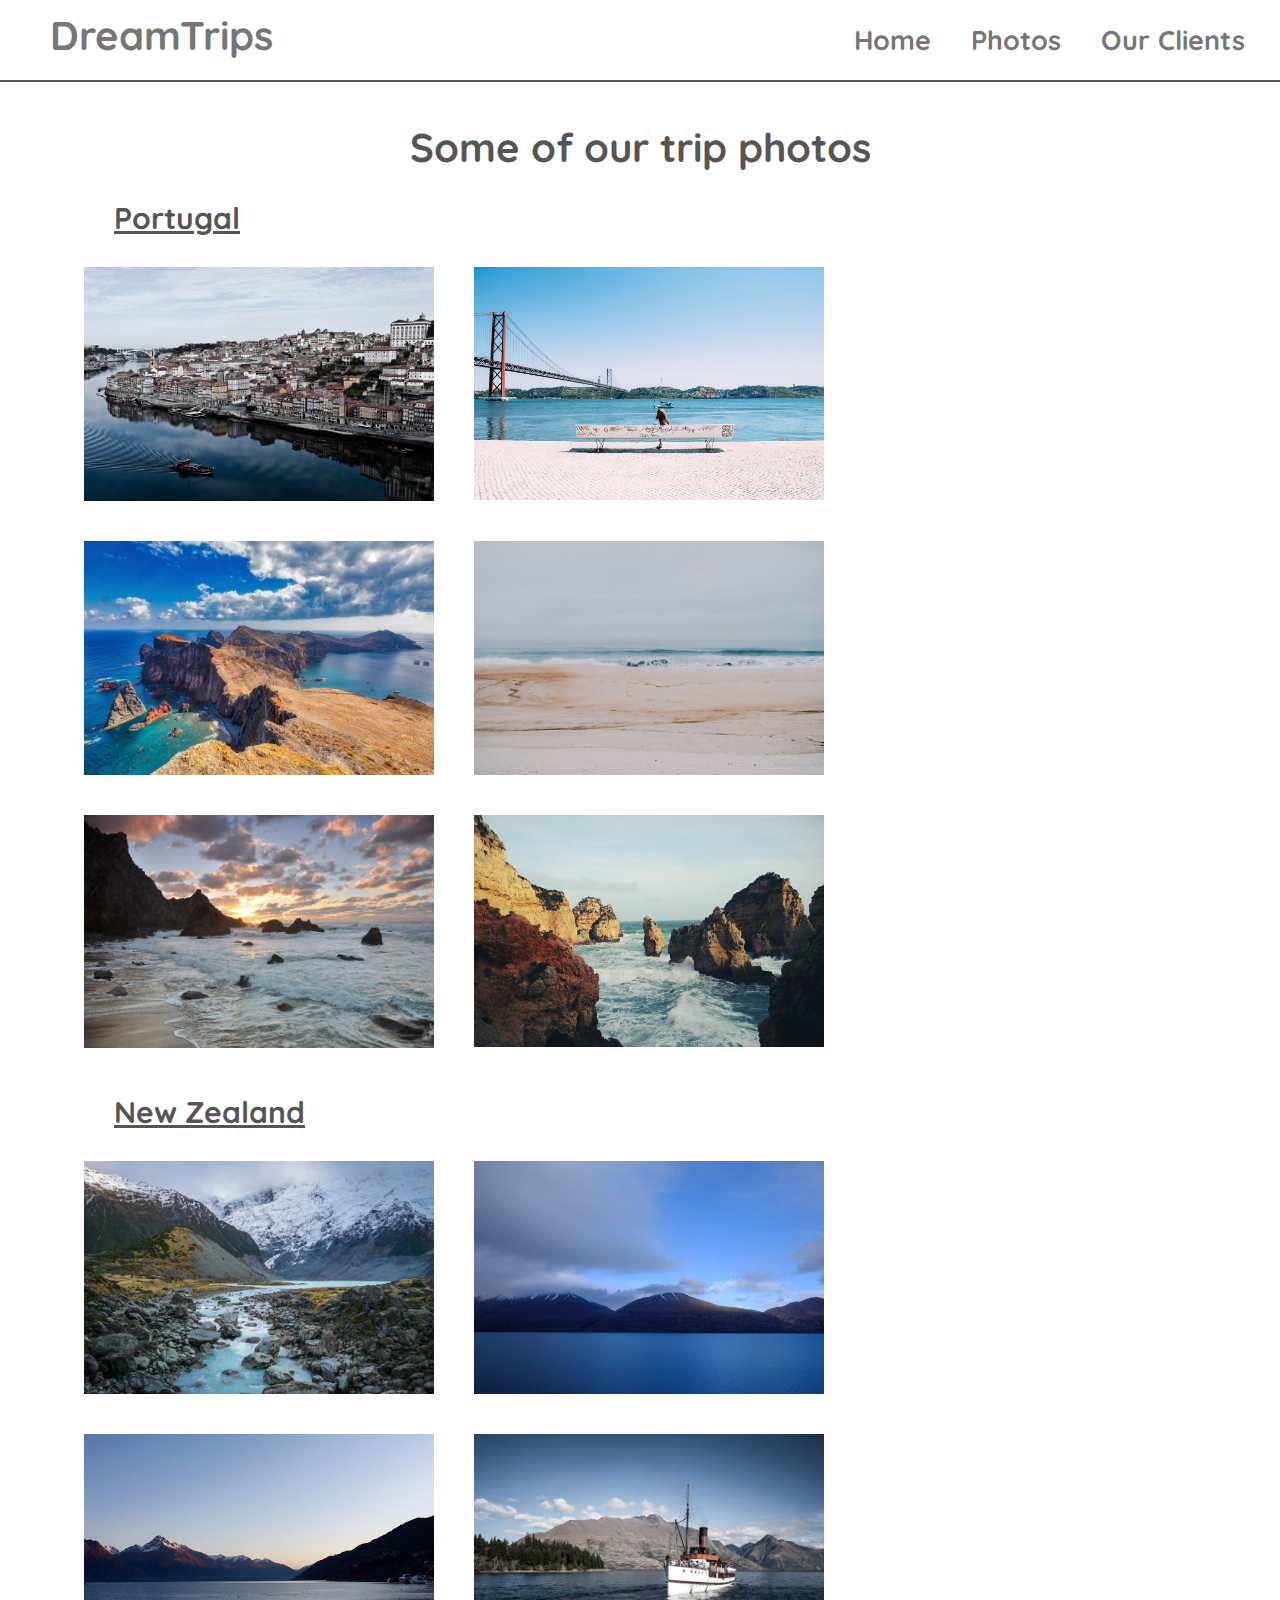
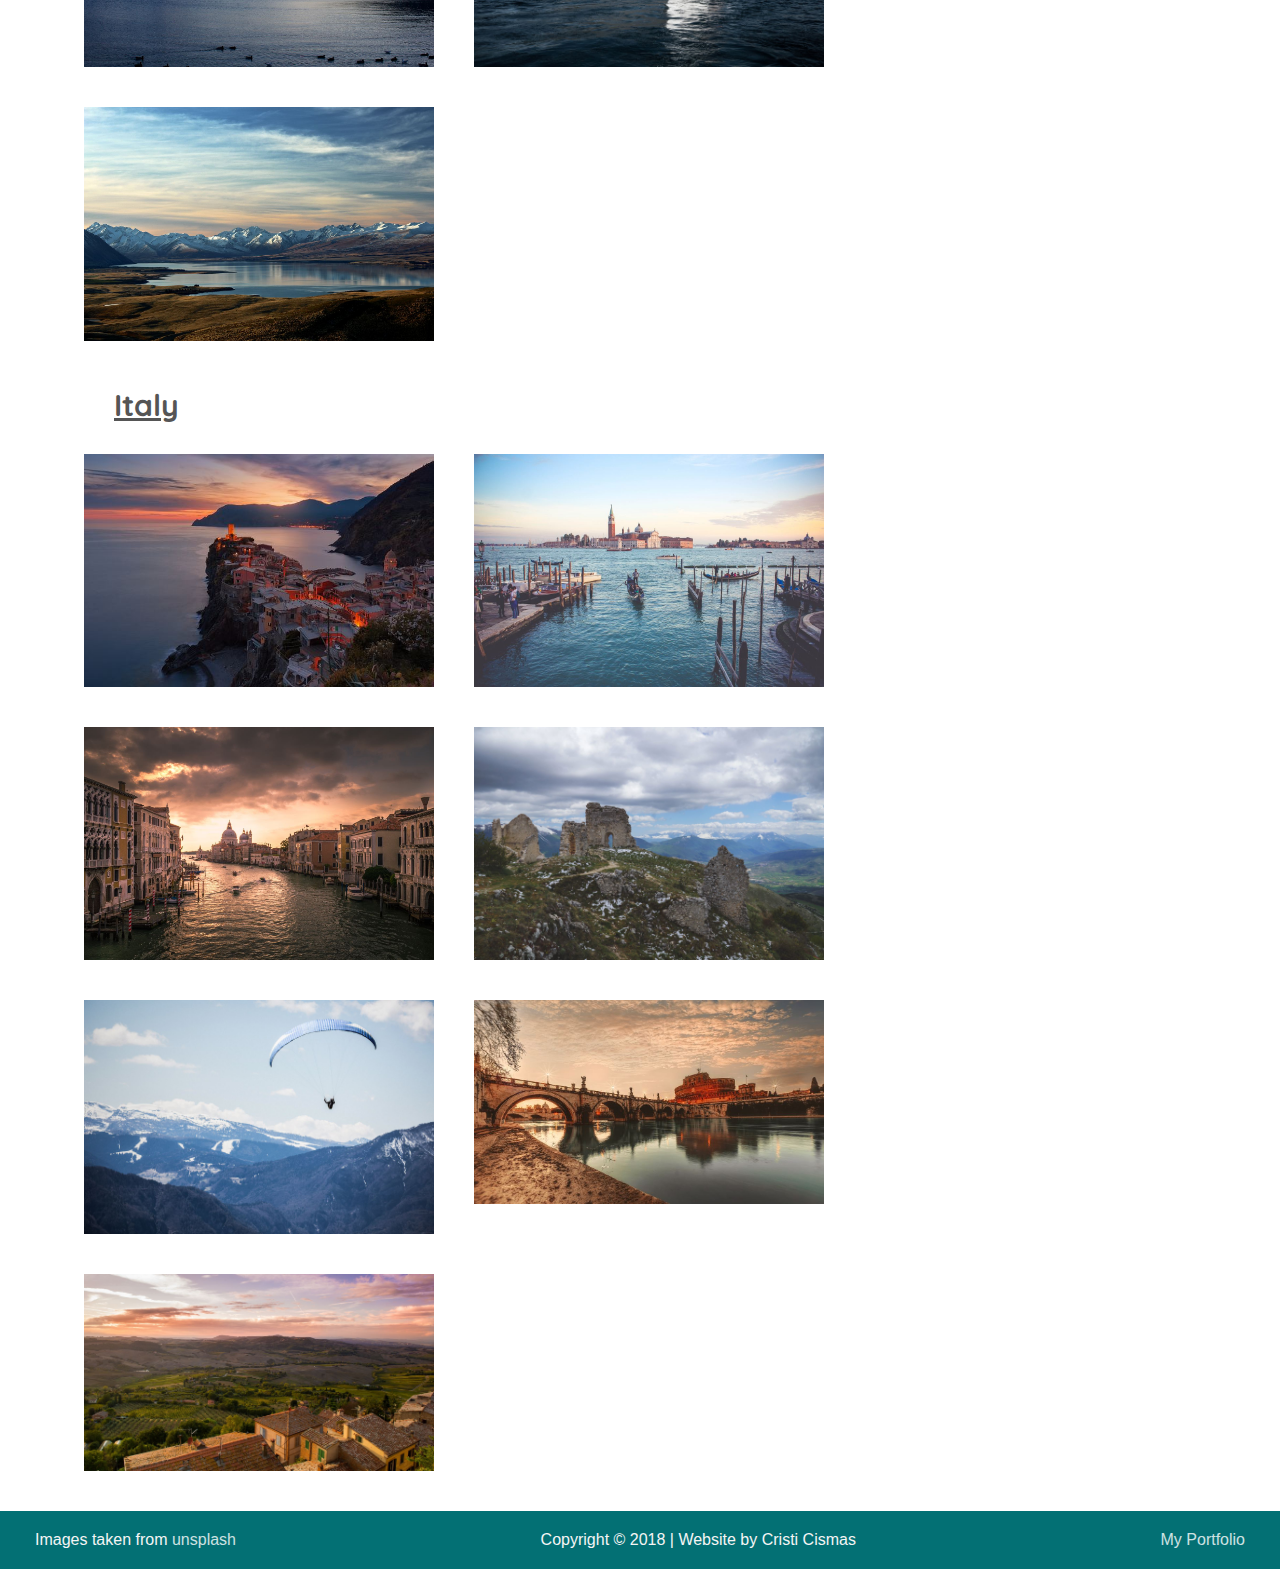
<file: pages/photos.html>
<!DOCTYPE html>
<html>
	<head>
		<meta charset="utf-8">
        <meta http-equiv="x-ua-compatible" content="ie=edge">
        
        <meta name="description" content="Enjoy amazing trips offered by DreamTrips with the best possible deals, which make your dreams come true at accessible prices for everybody!">

        <title>DreamTrips | Photos</title>

        <meta name="viewport" content="width=device-width, initial-scale=1, viewport-fit=cover">

        <link rel="icon" type="image/x-icon" href="../favicon.ico">

        <!-- Fonts -->
        <link href="https://fonts.googleapis.com/css?family=Quicksand" rel="stylesheet">
        <link href="https://fonts.googleapis.com/css?family=Open+Sans" rel="stylesheet">
        
        <!-- My Stylesheets -->
        <link rel="stylesheet" type="text/css" href="../styles/photos.css">
	</head>
	<body>
		<header>
            <h1><a href="../index.html">DreamTrips</a></h1>

            <nav>
                <li><a href="../index.html">Home</a></li>
                <li><a href="photos.html">Photos</a></li>
                <li><a href="testimonials.html">Our Clients</a></li>
            </nav>
        </header>
        
		<h1>Some of our trip photos</h1>
		
		<main>
			<h2>Portugal</h2>
			<div class="gallery">
				<img src="../img/photos-img/portugal/portugal1.jpg">
				<img src="../img/photos-img/portugal/portugal2.jpg">
				<img src="../img/photos-img/portugal/portugal3.jpg">
				<img src="../img/photos-img/portugal/portugal4.jpg">
				<img src="../img/photos-img/portugal/portugal5.jpg">
				<img src="../img/photos-img/portugal/portugal6.jpg">
			</div>
			
			<h2>New Zealand</h2>
			<div class="gallery">
				<img src="../img/photos-img/new_zealand/nz1.jpg">
				<img src="../img/photos-img/new_zealand/nz2.jpg">
				<img src="../img/photos-img/new_zealand/nz3.jpg">
				<img src="../img/photos-img/new_zealand/nz4.jpg">
				<img src="../img/photos-img/new_zealand/nz5.jpg">
			</div>
			<h2>Italy</h2>
			<div class="gallery">
				<img src="../img/photos-img/italy/italy1.jpg">
				<img src="../img/photos-img/italy/italy2.jpg">
				<img src="../img/photos-img/italy/italy3.jpg">
				<img src="../img/photos-img/italy/italy4.jpg">
				<img src="../img/photos-img/italy/italy5.jpg">
				<img src="../img/photos-img/italy/italy6.jpg">
				<img src="../img/photos-img/italy/italy7.jpg">
			</div>
		</main>
		
		<footer>
            <p>Images taken from <a href="https://unsplash.com/">unsplash</a></p>
            <p>Copyright &copy; 2018 | Website by Cristi Cismas</p>
            <p><a href="https://cristicismas.github.io" target="_blank">My Portfolio</a></p>
        </footer>
	</body>
</html>
</file>
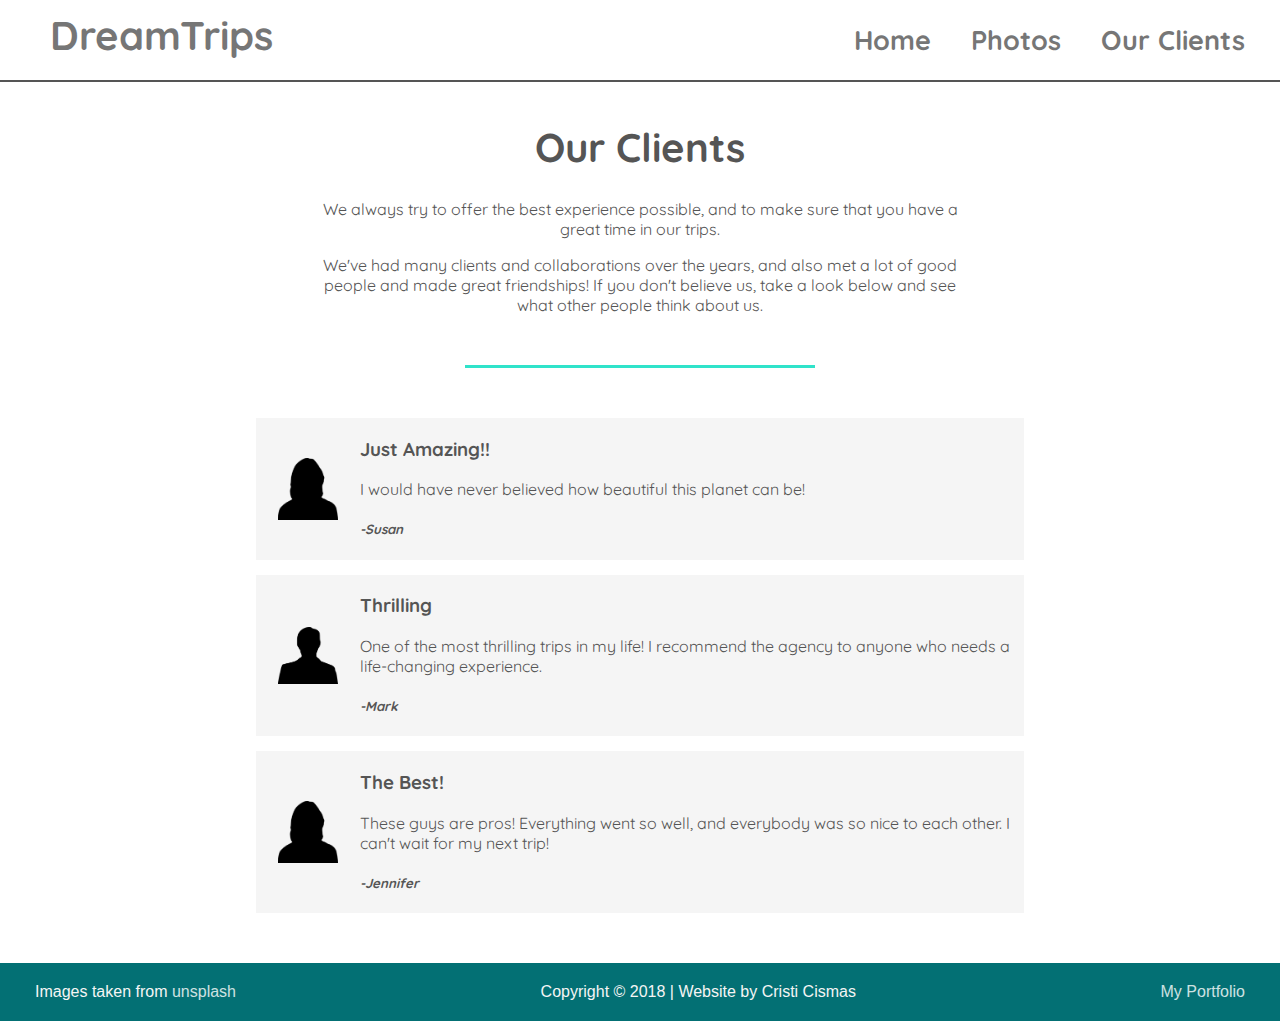
<file: pages/testimonials.html>
<!DOCTYPE html>
<html>
	<head>
		<meta charset="utf-8">
        <meta http-equiv="x-ua-compatible" content="ie=edge">
        
        <meta name="description" content="Enjoy amazing trips offered by DreamTrips with the best possible deals, which make your dreams come true at accessible prices for everybody!">

        <title>DreamTrips | Clients</title>

        <meta name="viewport" content="width=device-width, initial-scale=1, viewport-fit=cover">

        <link rel="icon" type="image/x-icon" href="../favicon.ico">

        <!-- Fonts -->
        <link href="https://fonts.googleapis.com/css?family=Quicksand" rel="stylesheet">
        <link href="https://fonts.googleapis.com/css?family=Open+Sans" rel="stylesheet">

        <!-- My Stylesheets -->
        <link rel="stylesheet" type="text/css" href="../styles/testimonials.css">
	</head>
	<body>
		<header>
            <h1><a href="../index.html">DreamTrips</a></h1>

            <nav>
                <li><a href="../index.html">Home</a></li>
                <li><a href="photos.html">Photos</a></li>
                <li><a href="testimonials.html">Our Clients</a></li>
            </nav>
        </header>
        
        <h1>Our Clients</h1>
        
        <main>
        	<section class="about">
				<p>We always try to offer the best experience possible, and to make sure that you have a great time in our trips.</p>
				<p>We've had many clients and collaborations over the years, and also met a lot of good people and made great friendships! If you don't believe us, take a look below and see what other people think about us.</p>
       		</section>
       		<hr>
       		<section class="testimonials">
       			<div id="t1">
       				<img src="../img/placeholder-fd.png">
       				<div>
						<h3>Just Amazing!!</h3>
						<p>I would have never believed how beautiful this planet can be!</p>
     					<h5><i>-Susan</i></h5>
      				</div>
       			</div>
       			<div id="t2">
       				<img src="../img/placeholder-md.png">
       				<div>
						<h3>Thrilling</h3>
						<p>One of the most thrilling trips in my life! I recommend the agency to anyone who needs a life-changing experience.</p>
     					<h5><i>-Mark</i></h5>
      				</div>
       			</div>
       			<div id="t3">
       				<img src="../img/placeholder-fd.png">
       				<div>
						<h3>The Best!</h3>
						<p>These guys are pros! Everything went so well, and everybody was so nice to each other. I can't wait for my next trip!</p>
     					<h5><i>-Jennifer</i></h5>
      				</div>
       			</div>
       		</section>
        </main>
        
        <footer>
            <p>Images taken from <a href="https://unsplash.com/">unsplash</a></p>
            <p>Copyright &copy; 2018 | Website by Cristi Cismas</p>
            <p><a href="https://cristicismas.github.io" target="_blank">My Portfolio</a></p>
        </footer>
	</body>
</html>
</file>
<file: styles/photos.css>
/* General Styles */

html {
    font: normal 16px "Quicksand";
    color: #555;
}

body {
	width: 100%;
	margin: 0;
}

ul, nav {
    list-style: none;
}

a {
    text-decoration: none;
    color: #555;
    opacity: 0.8;
}

a:hover {
    opacity: 1;
    color: #555;
    text-decoration: none;
}

a.btn {
    border-radius: 4px;
    padding: 16px;
    text-transform: uppercase;
    font-weight: bold;
    background-color: #03acb5;
    text-align: center;
    cursor: pointer;
    opacity: 1;
}

hr {
    width: 350px;
    height: 3px;
    border: 0;
    background-color: #30E3CA;
}

/* Header */

header {
    font-family: "Quicksand", sans-serif;
    color: #555;
    width: 100%;
    display: flex;
    justify-content: space-between;
    align-items: center;
    opacity: 1;
    font-size: 20px;
	border-bottom: 2px solid #555;
}

header li {
    font-size: 27px;
    margin: 10px 20px;
}

header nav {
    display: flex;
    flex-direction: row;
    margin-right: 15px;
    font-weight: bold;
}

header h1 {
    margin: 10px 50px 20px;
    color: #555;
}

h1 {
	margin-top: 40px;
	text-align: center;
	font-size: 40px;
}

/* Main */

main {
	margin: auto;
	width: 90%;
}

main h2 {
	margin-left: 50px;
	margin-bottom: 10px;
	text-decoration: underline;
	font-size: 30px;
}

main .gallery {
	display: flex;
	flex-wrap: wrap;
	width: 100%;
	margin-bottom: 20px;
}

main .gallery img {
	align-self: flex-start;
	padding: 20px;
	width: 350px;
	max-height: auto;
}

/* Footer */

footer {
    display: flex;
    justify-content: space-between;
    background-color: #037074;
    color: #f5f5f5;
	margin: 0;
	width: 100%;
}

footer * {
    margin: 20px 35px;
	font-family: sans-serif;
}

footer a {
    margin: 0;
	color: #fff;
}

footer a:hover {
	color: #fff;
}

/* Media Queries */

@media only screen and (max-width: 900px) {
    header {
        flex-direction: column;
	}

	main h2{
		text-align: center;
		margin-left: 0;
	}
	
	main .gallery img {
		padding: 20px 0;
		margin: auto;
		width: 300px;
		align-self: center;
	}
	
	footer {
		flex-direction: column;
		text-align: center;
	}
	
	footer p {
		margin: 10px;
	}
	
	footer p:first-child {
		margin-top: 20px;
	}
	
	footer p:last-child {
		margin-bottom: 20px;
	}
}

@media only screen and (max-width: 600px) {
	header h1 {
		margin-bottom: 5px;
	}
	
	header nav {
		flex-direction: column;
	}
	
	header nav:last-child {
		margin-bottom: 15px;
	}
	
	header + h1 {
		font-size: 27px;
	}
}
</file>
<file: styles/testimonials.css>
/* General Styles */

html {
    font: normal 16px "Quicksand";
    color: #555;
}

body {
	width: 100%;
	margin: 0;
}

ul, nav {
    list-style: none;
}

a {
    text-decoration: none;
    color: #555;
    opacity: 0.8;
}

a:hover {
    opacity: 1;
    color: #555;
    text-decoration: none;
}

a.btn {
    border-radius: 4px;
    padding: 16px;
    text-transform: uppercase;
    font-weight: bold;
    background-color: #03acb5;
    text-align: center;
    cursor: pointer;
    opacity: 1;
}

hr {
    width: 350px;
    height: 3px;
    border: 0;
    background-color: #30E3CA;
}

/* Header */

header {
    font-family: "Quicksand", sans-serif;
    color: #555;
    width: 100%;
    display: flex;
    justify-content: space-between;
    align-items: center;
    opacity: 1;
    font-size: 20px;
	border-bottom: 2px solid #555;
}

header li {
    font-size: 27px;
    margin: 10px 20px;
}

header nav {
    display: flex;
    flex-direction: row;
    margin-right: 15px;
    font-weight: bold;
}

header h1 {
    margin: 10px 50px 20px;
    color: #555;
}

h1 {
	margin-top: 40px;
	text-align: center;
	font-size: 40px;
}

/* Main */

main .about {
	text-align: center;
	width: 50%;
	margin: 0 auto 50px;
}

main .testimonials > * {
	width: 60%;
	margin: 15px auto;
	display: flex;
	background-color: #f5f5f5;
}

main .testimonials #t1 {
	margin-top: 50px;
}

main .testimonials #t3 {
	margin-bottom: 50px;
}

main .testimonials img {
	width: 60px;
	align-self: center;
	margin: 0 22px;
}

/* Footer */

footer {
    display: flex;
    justify-content: space-between;
    background-color: #037074;
    color: #f5f5f5;
	margin: 0;
	width: 100%;
}

footer * {
    margin: 20px 35px;
	font-family: sans-serif;
}

footer a {
    margin: 0;
	color: #fff;
}

footer a:hover {
	color: #fff;
}

/* Media Queries */

@media only screen and (max-width: 900px) {
    header {
        flex-direction: column;
	}
	
	footer {
		flex-direction: column;
		text-align: center;
	}
	
	footer p {
		margin: 10px;
	}
	
	footer p:first-child {
		margin-top: 20px;
	}
	
	footer p:last-child {
		margin-bottom: 20px;
	}
}

@media only screen and (max-width: 600px) {
	hr {
		width: 250px;
	}
	
	header h1 {
		margin-bottom: 5px;
	}
	
	header nav {
		flex-direction: column;
	}
	
	header nav:last-child {
		margin-bottom: 15px;
	}
	
	header + h1 {
		font-size: 27px;
	}
	
	main .about {
		width: 80%;
	}
	
	main .testimonials > * {
		width: 80%;
		padding-right: 5px;
	}
}
</file>
